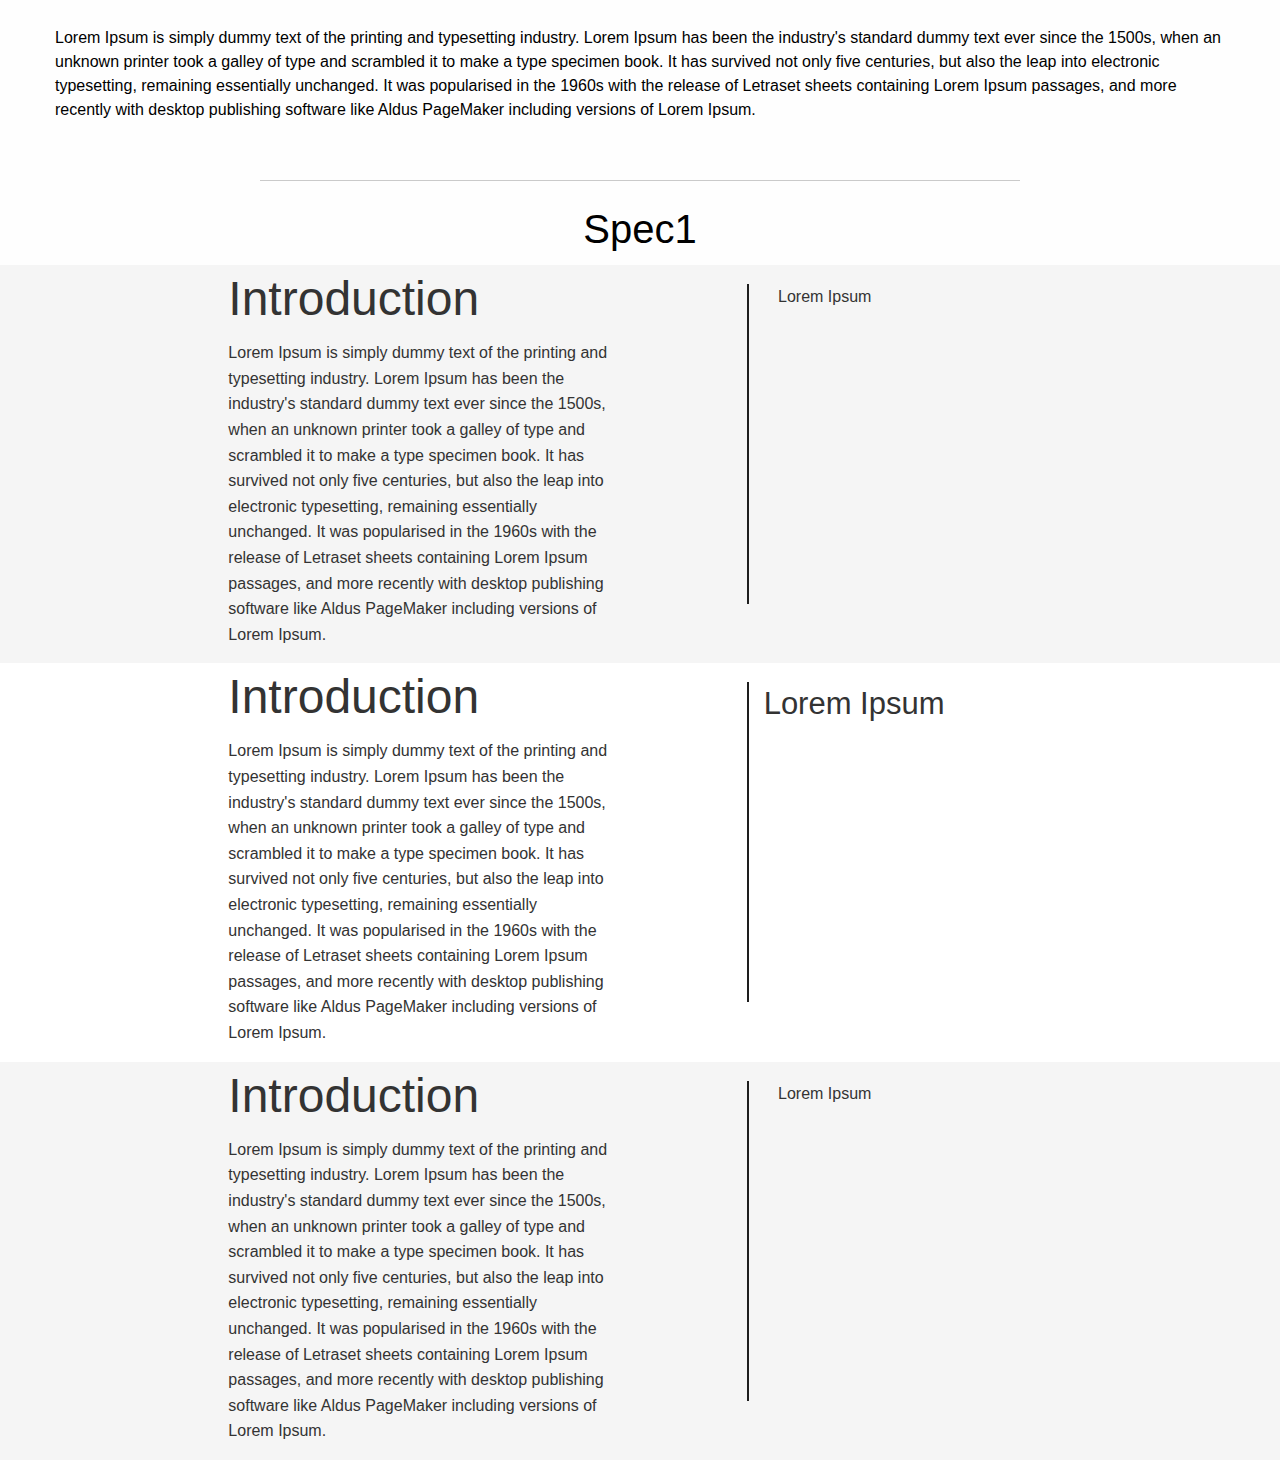
<file: specs.html>
<!DOCTYPE html>
<html>
<head>
	<title>specs</title>

  <link href="https://maxcdn.bootstrapcdn.com/font-awesome/4.6.3/css/font-awesome.min.css" rel="stylesheet" integrity="sha384-T8Gy5hrqNKT+hzMclPo118YTQO6cYprQmhrYwIiQ/3axmI1hQomh7Ud2hPOy8SP1" crossorigin="anonymous">
	<link rel="stylesheet" href="css/foundation.css">
	<script src="https://code.jquery.com/jquery-3.1.0.min.js" integrity="sha256-cCueBR6CsyA4/9szpPfrX3s49M9vUU5BgtiJj06wt/s=" crossorigin="anonymous"></script>
<style>
	html,body
{
       font-family: "Poppins", "Helvetica Neue", Helvetica, Arial, sans-serif;
      color: black;
      
}

.verticalLine {
    border-left: 2px solid #1e1e1e;
    height: 320px;
margin-top: 1.5%;
}

.verticalLine p {
margin-left: 5%;


}
@media all (min-width: 320px) and (max-width: 480px){
.vfont p {
    font-size: 21px !important;
}

}
#task_flyout {height:50px; background-color:blue}

.fixed {position:fixed; top:0; left:0; width:100%;}
</style>


</head>
<body>
<!-- video -->
<div >
</div>

<div class="row" style="margin-top:2%;"> 
	<div class="large-12 columns text-left">
	Lorem Ipsum is simply dummy text of the printing and typesetting industry. Lorem Ipsum has been the industry's standard dummy text ever since the 1500s, when an unknown printer took a galley of type and scrambled it to make a type specimen book. It has survived not only five centuries, but also the leap into electronic typesetting, remaining essentially unchanged. It was popularised in the 1960s with the release of Letraset sheets containing Lorem Ipsum passages, and more recently with desktop publishing software like Aldus PageMaker including versions of Lorem Ipsum.
	</div>
</div>
<div class="row" style="margin-top:3%;">
	<div class="large-12 columns text-center">
		<hr style="width:65%;">
	</div>

</div>
<div class="row">
	<div class="large-12 columns text-center">
	<h2>Spec1</h2>	
	</div>
</div>




<div class="row expanded vfont " style="background-color:#f5f5f5;color:#333; ">
	<div class="medium-4  medium-offset-2  columns text-left">
		<h1>Introduction</h1>
		<p>
	Lorem Ipsum is simply dummy text of the printing and typesetting industry. Lorem Ipsum has been the industry's standard dummy text ever since the 1500s, when an unknown printer took a galley of type and scrambled it to make a type specimen book. It has survived not only five centuries, but also the leap into electronic typesetting, remaining essentially unchanged. It was popularised in the 1960s with the release of Letraset sheets containing Lorem Ipsum passages, and more recently with desktop publishing software like Aldus PageMaker including versions of Lorem Ipsum.</p>
	</div>
<div class=" medium-3 medium-offset-1 end  columns  end verticalLine">

<p>Lorem Ipsum </p>

</div>



</div>
<div class="row expanded vfont " style="background-color:#fff;color:#333;">
	<div class="medium-4  medium-offset-2  columns text-left">
		<h1>Introduction</h1>
		<p>
	Lorem Ipsum is simply dummy text of the printing and typesetting industry. Lorem Ipsum has been the industry's standard dummy text ever since the 1500s, when an unknown printer took a galley of type and scrambled it to make a type specimen book. It has survived not only five centuries, but also the leap into electronic typesetting, remaining essentially unchanged. It was popularised in the 1960s with the release of Letraset sheets containing Lorem Ipsum passages, and more recently with desktop publishing software like Aldus PageMaker including versions of Lorem Ipsum.</p>
	</div>
<div class=" medium-3 medium-offset-1 end  columns  end verticalLine">

<h3>Lorem Ipsum </h3>

</div>



</div>
<div class="row expanded vfont " style="background-color:#f5f5f5;color:#333;">
	<div class="medium-4  medium-offset-2  columns text-left">
		<h1>Introduction</h1>
		<p>
	Lorem Ipsum is simply dummy text of the printing and typesetting industry. Lorem Ipsum has been the industry's standard dummy text ever since the 1500s, when an unknown printer took a galley of type and scrambled it to make a type specimen book. It has survived not only five centuries, but also the leap into electronic typesetting, remaining essentially unchanged. It was popularised in the 1960s with the release of Letraset sheets containing Lorem Ipsum passages, and more recently with desktop publishing software like Aldus PageMaker including versions of Lorem Ipsum.</p>
	</div>
<div class=" medium-3 medium-offset-1 end  columns  end verticalLine">

<p>Lorem Ipsum </p>

</div>



</div>
<script>
	
$(window).scroll(function(){
      if ($(this).scrollTop() > 135) {
          $('#task_flyout').addClass('fixed');
      } else {
          $('#task_flyout').removeClass('fixed');
      }
  });

</script>

<script src="js/vendor/jquery.js"></script>

    <script src="js/vendor/what-input.js"></script>
  <script src="js/vendor/foundation.min.js"></script>
</body>
</html>
</file>
